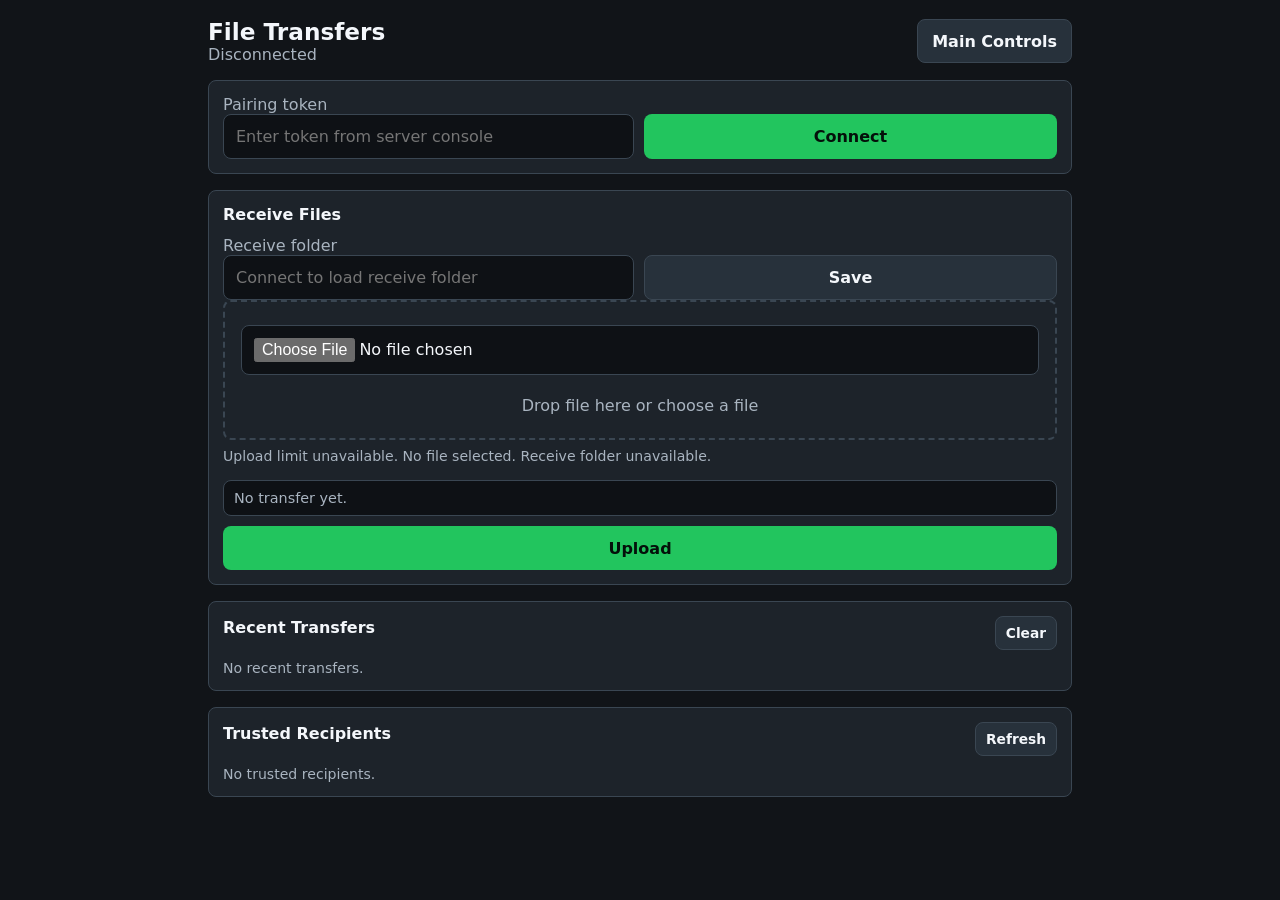
<file: static/file_transfer.html>
<!doctype html>
<html lang="en">
  <head>
    <meta charset="utf-8" />
    <meta name="viewport" content="width=device-width, initial-scale=1" />
    <title>Screen Slickshift File Transfers</title>
    <link rel="stylesheet" href="/static/style.css" />
  </head>
  <body>
    <main class="shell file-transfer-shell">
      <header class="topbar">
        <div>
          <h1>File Transfers</h1>
          <p id="fileTransferStatus">Disconnected</p>
        </div>
        <a class="button-link secondary" href="/">Main Controls</a>
      </header>

      <section class="auth-panel">
        <label for="tokenInput">Pairing token</label>
        <div class="auth-row">
          <input id="tokenInput" type="password" autocomplete="off" placeholder="Enter token from server console" />
          <button id="connectButton" type="button">Connect</button>
        </div>
      </section>

      <section class="file-transfer-grid">
        <div class="panel upload-panel">
          <h2>Receive Files</h2>
          <label for="receiveDirInput">Receive folder</label>
          <div class="auth-row">
            <input id="receiveDirInput" type="text" autocomplete="off" placeholder="Connect to load receive folder" />
            <button id="saveReceiveDirButton" class="secondary" type="button">Save</button>
          </div>
          <div id="dropZone" class="drop-zone">
            <input id="fileInput" type="file" />
            <span>Drop file here or choose a file</span>
          </div>
          <div id="uploadLimitText" class="upload-meta">Upload limit loading...</div>
          <div id="uploadStatus" class="upload-status" role="status">No transfer yet.</div>
          <button id="uploadButton" type="button">Upload</button>
        </div>

        <div class="panel">
          <div class="section-header">
            <h2>Recent Transfers</h2>
            <button id="clearTransfersButton" class="secondary compact-button" type="button">Clear</button>
          </div>
          <div id="transferList" class="transfer-list"></div>
        </div>

        <div class="panel">
          <div class="section-header">
            <h2>Trusted Recipients</h2>
            <button id="refreshTargetsButton" class="secondary compact-button" type="button">Refresh</button>
          </div>
          <div id="targetList" class="state-list"></div>
        </div>
      </section>
    </main>

    <script src="/static/file_transfer.js"></script>
  </body>
</html>
</file>
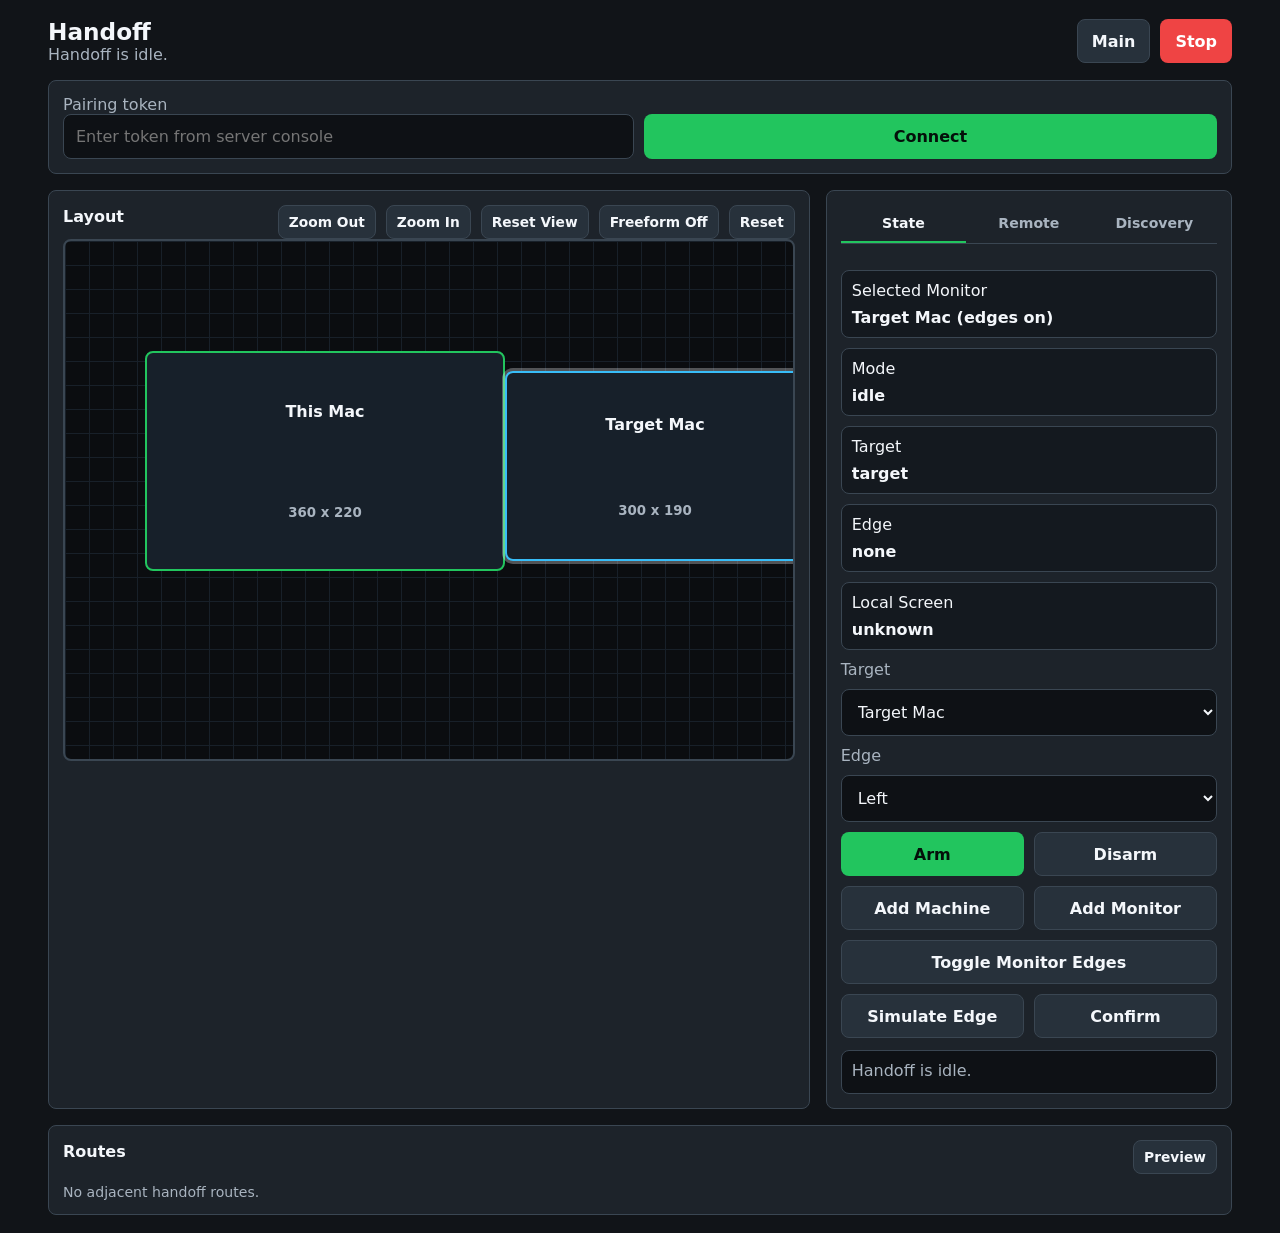
<file: static/handoff.html>
<!doctype html>
<html lang="en">
  <head>
    <meta charset="utf-8" />
    <meta name="viewport" content="width=device-width, initial-scale=1" />
    <title>Screen Slickshift Handoff</title>
    <link rel="stylesheet" href="/static/style.css" />
  </head>
  <body>
    <main class="shell handoff-shell">
      <header class="topbar">
        <div>
          <h1>Handoff</h1>
          <p id="handoffStatus">Simulation idle</p>
        </div>
        <div class="topbar-actions">
          <a class="button-link secondary" href="/" rel="noopener">Main</a>
          <button id="handoffStopButton" class="danger" type="button">Stop</button>
        </div>
      </header>

      <section class="auth-panel" id="handoffAuthPanel">
        <label for="handoffTokenInput">Pairing token</label>
        <div class="auth-row">
          <input id="handoffTokenInput" type="password" autocomplete="off" placeholder="Enter token from server console" />
          <button id="handoffConnectButton" type="button">Connect</button>
        </div>
      </section>

      <section class="handoff-grid">
        <div class="panel handoff-layout-panel">
          <div class="panel-header">
            <h2>Layout</h2>
            <div class="button-pair">
              <button id="zoomOutButton" class="secondary compact-button" type="button">Zoom Out</button>
              <button id="zoomInButton" class="secondary compact-button" type="button">Zoom In</button>
              <button id="resetViewButton" class="secondary compact-button" type="button">Reset View</button>
              <button id="freeformButton" class="secondary compact-button" type="button">Freeform Off</button>
              <button id="resetLayoutButton" class="secondary compact-button" type="button">Reset</button>
            </div>
          </div>
          <div id="layoutCanvas" class="layout-canvas" aria-label="Screen layout simulation">
            <div id="layoutWorld" class="layout-world"></div>
          </div>
        </div>

        <div class="panel handoff-control-panel">
          <div class="tab-bar" role="tablist">
            <button class="tab-button active" data-tab="state" type="button" role="tab">State</button>
            <button class="tab-button" data-tab="remote" type="button" role="tab">Remote</button>
            <button class="tab-button" data-tab="discovery" type="button" role="tab">
              Discovery<span id="discoveryBadge" class="tab-badge" hidden></span>
            </button>
          </div>

          <div id="tabState" class="tab-panel">
            <div class="state-list">
              <div class="state-item">
                <span>Selected Monitor</span>
                <strong id="selectedScreenText">none</strong>
              </div>
              <div class="state-item">
                <span>Mode</span>
                <strong id="handoffModeText">idle</strong>
              </div>
              <div class="state-item">
                <span>Target</span>
                <strong id="handoffTargetText">none</strong>
              </div>
              <div class="state-item">
                <span>Edge</span>
                <strong id="handoffEdgeText">none</strong>
              </div>
              <div id="dwellProgressItem" class="dwell-progress-item" hidden>
                <div class="dwell-progress-track">
                  <div id="dwellProgressFill" class="dwell-progress-fill"></div>
                </div>
              </div>
              <div class="state-item">
                <span>Local Screen</span>
                <strong id="localScreenText">unknown</strong>
              </div>
            </div>

            <label for="targetSelect">Target</label>
            <select id="targetSelect"></select>

            <label for="edgeSelect">Edge</label>
            <select id="edgeSelect">
              <option value="left">Left</option>
              <option value="right">Right</option>
              <option value="top">Top</option>
              <option value="bottom">Bottom</option>
            </select>

            <div class="click-row">
              <button id="armHandoffButton" type="button">Arm</button>
              <button id="disarmHandoffButton" class="secondary" type="button">Disarm</button>
            </div>
            <div class="click-row">
              <button id="addMachineButton" class="secondary" type="button">Add Machine</button>
              <button id="addMonitorButton" class="secondary" type="button">Add Monitor</button>
            </div>
            <button id="toggleEdgeButton" class="secondary" type="button">Toggle Monitor Edges</button>
            <div class="click-row">
              <button id="simulateEdgeButton" class="secondary" type="button">Simulate Edge</button>
              <button id="confirmHandoffButton" class="secondary" type="button">Confirm</button>
            </div>
          </div>

          <div id="tabRemote" class="tab-panel" hidden>
            <label for="remoteHostInput">Host or IP</label>
            <input id="remoteHostInput" type="text" autocomplete="off" placeholder="192.168.1.25" />

            <label for="remotePortInput">Port</label>
            <input id="remotePortInput" type="number" min="1" max="65535" value="8765" />

            <label for="remoteTokenInput">Remote token</label>
            <input id="remoteTokenInput" type="password" autocomplete="off" placeholder="Token shown on target machine" />

            <div class="click-row">
              <button id="remoteConnectButton" type="button">Connect Remote</button>
              <button id="remoteDisconnectButton" class="secondary" type="button">Disconnect</button>
            </div>
            <div class="state-item remote-state">
              <span>Remote</span>
              <strong id="remoteStatusText">disconnected</strong>
            </div>
            <div class="click-row">
              <button id="remoteArmButton" class="secondary" type="button" disabled>Arm Handoff</button>
              <button id="remotePreviewRoutesButton" class="secondary compact-button" type="button">Routes</button>
            </div>
            <div id="remoteRouteHint" class="remote-stop-hint"></div>
            <button id="goActiveButton" type="button" disabled>Go Active</button>
            <div id="remoteMousePad" class="remote-mouse-pad" role="button" tabindex="0">
              <span>Remote touchpad</span>
            </div>
            <div class="remote-stop-hint">Press Escape or Stop to disconnect remote mouse.</div>
            <div class="click-row">
              <button id="remoteWiggleButton" class="secondary" type="button">Wiggle</button>
              <button id="remoteLeftClickButton" class="secondary" type="button">Left Click</button>
              <button id="remoteRightClickButton" class="secondary" type="button">Right Click</button>
            </div>
          </div>

          <div id="tabDiscovery" class="tab-panel" hidden>
            <div class="discovery-header">
              <h2>Discovery</h2>
              <button id="discoveryToggleButton" class="secondary compact-button" type="button">Start Advertising</button>
            </div>
            <div id="discoveryList" class="discovery-list">
              <div class="empty-state">Start advertising to find nearby devices.</div>
            </div>
          </div>

          <div class="handoff-status-box" id="handoffNotice">Handoff is idle.</div>
        </div>

        <div class="panel handoff-routes-panel">
          <div class="panel-header">
            <h2>Routes</h2>
            <button id="refreshRoutesButton" class="secondary compact-button" type="button">Preview</button>
          </div>
          <div id="routeList" class="state-list"></div>
        </div>
      </section>
    </main>

    <div id="activeHandoffLayer" class="active-handoff-layer" tabindex="-1" hidden>
      <div class="active-handoff-bar">
        <div>
          <strong id="activeHandoffStatus">Remote handoff active</strong>
          <div class="remote-stop-hint">Drag to move &middot; Scroll to scroll &middot; Keys forwarded &middot; Escape to stop</div>
        </div>
        <div class="click-row">
          <button id="activeLayerCaptureButton" class="secondary" type="button">Capture Cursor</button>
          <button id="activeLayerLeftClickButton" class="secondary" type="button">Left Click</button>
          <button id="activeLayerRightClickButton" class="secondary" type="button">Right Click</button>
          <button id="activeLayerStopButton" class="danger" type="button">Stop</button>
        </div>
      </div>
    </div>

    <div id="pairModal" class="modal-overlay" hidden>
      <div class="modal">
        <h2>Pair with <span id="pairModalTargetName"></span></h2>
        <p>Enter the PIN shown on the target device's screen:</p>
        <div class="pair-countdown-row">
          <span>Expires in</span>
          <strong id="pairCountdownText">—</strong>
        </div>
        <input id="pairPinInput" type="text" inputmode="numeric" maxlength="6" placeholder="6-digit PIN" autocomplete="off" />
        <div class="permission-row">
          <label class="permission-label"><input type="checkbox" id="permMouseCheck" checked /> Mouse</label>
          <label class="permission-label"><input type="checkbox" id="permKeyboardCheck" checked /> Keyboard</label>
        </div>
        <label class="permission-label"><input type="checkbox" id="pairRememberCheck" checked /> Remember this device</label>
        <div id="pairModalError" class="modal-error" hidden></div>
        <div class="click-row">
          <button id="pairConnectButton" type="button">Connect</button>
          <button id="pairCancelButton" class="secondary" type="button">Cancel</button>
        </div>
      </div>
    </div>

    <div id="pendingPairModal" class="modal-overlay" hidden>
      <div class="modal">
        <h2>Pairing Request</h2>
        <p><strong id="pendingRequesterName"></strong> wants to pair with this device.</p>
        <p class="muted-text">Share this PIN with them (expires in <strong id="pendingPairCountdown">—</strong>s):</p>
        <div id="pendingPairCode" class="pair-code-display">——————</div>
        <button id="pendingDismissButton" class="secondary" type="button" style="margin-top:4px">Dismiss</button>
      </div>
    </div>

    <script src="/static/handoff.js"></script>
  </body>
</html>
</file>
<file: static/style.css>
:root {
  color-scheme: dark;
  --bg: #111418;
  --panel: #1d232a;
  --panel-strong: #27313b;
  --text: #f4f7fb;
  --muted: #a9b4c0;
  --accent: #22c55e;
  --accent-strong: #16a34a;
  --danger: #ef4444;
  --border: #3a4652;
}

* {
  box-sizing: border-box;
}

[hidden] {
  display: none !important;
}

body {
  margin: 0;
  min-height: 100vh;
  background: var(--bg);
  color: var(--text);
  font-family: "Segoe UI", system-ui, sans-serif;
}

.shell {
  width: min(1180px, 100%);
  margin: 0 auto;
  padding: 18px;
}

.topbar {
  display: flex;
  align-items: center;
  justify-content: space-between;
  gap: 16px;
  margin-bottom: 16px;
}

.topbar-actions {
  display: flex;
  align-items: center;
  gap: 10px;
}

h1,
h2,
p {
  margin: 0;
}

h1 {
  font-size: 1.45rem;
}

h2 {
  font-size: 1rem;
  margin-bottom: 12px;
}

h3 {
  margin: 0;
  font-size: 0.86rem;
}

p,
label {
  color: var(--muted);
}

.auth-panel,
.panel {
  background: var(--panel);
  border: 1px solid var(--border);
  border-radius: 8px;
  padding: 14px;
}

.auth-panel {
  margin-bottom: 16px;
}

.auth-row,
.click-row,
.panel-header,
.section-header,
.button-pair,
.item-actions {
  display: flex;
  gap: 10px;
}

.panel-header,
.section-header {
  align-items: center;
  justify-content: space-between;
}

.grid {
  display: grid;
  grid-template-columns: repeat(2, minmax(0, 1fr));
  gap: 16px;
}

.touch-panel {
  grid-row: span 2;
}

.file-transfer-shell {
  width: min(900px, 100%);
}

.file-transfer-grid {
  display: grid;
  gap: 16px;
}

.handoff-shell {
  width: min(1220px, 100%);
}

.handoff-grid {
  display: grid;
  grid-template-columns: minmax(0, 1.5fr) minmax(280px, 0.8fr);
  gap: 16px;
}

.handoff-layout-panel {
  min-width: 0;
}

.handoff-control-panel {
  display: grid;
  align-content: start;
  gap: 12px;
}

.handoff-routes-panel {
  grid-column: 1 / -1;
}

input,
textarea,
select,
button,
.button-link {
  width: 100%;
  border-radius: 8px;
  border: 1px solid var(--border);
  font: inherit;
}

input,
textarea,
select {
  background: #0e1115;
  color: var(--text);
  padding: 12px;
}

textarea {
  resize: vertical;
}

button,
.button-link {
  display: inline-flex;
  align-items: center;
  justify-content: center;
  min-height: 44px;
  padding: 10px 14px;
  background: var(--accent);
  color: #04100a;
  border-color: transparent;
  font-weight: 700;
  cursor: pointer;
  text-decoration: none;
}

button:hover,
.button-link:hover {
  background: var(--accent-strong);
}

button.secondary,
.button-link.secondary {
  background: var(--panel-strong);
  color: var(--text);
  border-color: var(--border);
}

button.danger {
  width: auto;
  background: var(--danger);
  color: white;
}

button.compact-button {
  width: auto;
  min-height: 34px;
  padding: 7px 10px;
  font-size: 0.86rem;
}

.button-link.secondary {
  width: auto;
}

button.text-danger {
  background: transparent;
  color: #fecaca;
  border-color: #7f1d1d;
}

button.text-danger:hover {
  background: #7f1d1d;
  color: white;
}

.touchpad {
  height: min(56vh, 470px);
  min-height: 320px;
  display: grid;
  place-items: center;
  margin-bottom: 12px;
  border: 2px solid var(--border);
  border-radius: 8px;
  background: #0b0d10;
  color: var(--muted);
  touch-action: none;
  user-select: none;
}

.touchpad.locked {
  border-color: var(--accent);
  color: var(--text);
}

.layout-canvas {
  position: relative;
  height: min(58vh, 560px);
  min-height: 360px;
  overflow: hidden;
  border: 2px solid var(--border);
  border-radius: 8px;
  background:
    linear-gradient(#182029 1px, transparent 1px),
    linear-gradient(90deg, #182029 1px, transparent 1px),
    #0b0d10;
  background-size: 24px 24px;
  touch-action: none;
  cursor: grab;
}

.layout-canvas:active {
  cursor: grabbing;
}

.layout-world {
  position: absolute;
  inset: 0;
  width: 2400px;
  height: 1600px;
  transform-origin: 0 0;
}

.layout-screen {
  position: absolute;
  display: grid;
  place-items: center;
  gap: 6px;
  min-height: 80px;
  padding: 10px;
  border: 2px solid #64748b;
  border-radius: 8px;
  background: #17202a;
  color: var(--text);
  cursor: grab;
  user-select: none;
  transform-origin: 0 0;
}

.layout-screen:active {
  cursor: grabbing;
}

.layout-screen.local {
  border-color: #22c55e;
}

.layout-screen.target {
  border-color: #38bdf8;
}

.layout-screen[data-selected="true"] {
  box-shadow: 0 0 0 3px rgba(244, 247, 251, 0.3);
}

.layout-screen[data-edge-enabled="false"] {
  border-style: dashed;
  opacity: 0.58;
}

.layout-screen span,
.layout-screen small {
  pointer-events: none;
}

.layout-screen small {
  color: var(--muted);
}

.handoff-status-box {
  min-height: 44px;
  padding: 10px;
  border: 1px solid var(--border);
  border-radius: 8px;
  background: #0e1115;
  color: var(--muted);
}

.remote-control-block {
  display: grid;
  gap: 10px;
  margin-top: 14px;
  padding-top: 14px;
  border-top: 1px solid var(--border);
}

.remote-control-block h2 {
  margin: 0;
}

.remote-state {
  min-height: 40px;
}

.remote-mouse-pad {
  min-height: 132px;
  display: grid;
  place-items: center;
  border: 1px solid var(--border);
  border-radius: 8px;
  background: #111820;
  color: var(--muted);
  cursor: crosshair;
  user-select: none;
  touch-action: none;
}

.remote-mouse-pad[data-active="true"] {
  border-color: #38bdf8;
  color: var(--text);
}

.remote-mouse-pad:focus-visible {
  outline: 3px solid rgba(56, 189, 248, 0.45);
  outline-offset: 3px;
}

.remote-stop-hint {
  min-height: 18px;
  color: var(--muted);
  font-size: 0.86rem;
}

.dwell-progress-item {
  padding: 4px 2px;
}

.dwell-progress-track {
  height: 5px;
  background: var(--border);
  border-radius: 3px;
  overflow: hidden;
}

.dwell-progress-fill {
  height: 100%;
  width: 0%;
  background: var(--accent);
  border-radius: 3px;
  transition: width 0.08s linear;
}

.active-handoff-layer {
  position: fixed;
  inset: 0;
  z-index: 20;
  display: grid;
  align-items: start;
  justify-items: center;
  padding: 18px;
  background: rgba(17, 20, 24, 0.62);
  cursor: crosshair;
  touch-action: none;
}

.active-handoff-layer[hidden] {
  display: none;
}

.active-handoff-bar {
  width: min(760px, 100%);
  display: flex;
  align-items: center;
  justify-content: space-between;
  gap: 12px;
  padding: 12px;
  border: 1px solid var(--border);
  border-radius: 8px;
  background: #111820;
  box-shadow: 0 16px 40px rgba(0, 0, 0, 0.35);
}

.route-item {
  grid-template-columns: 1fr auto auto;
  align-items: center;
}

.route-arm-button {
  min-height: 32px;
}

.slider-row {
  display: grid;
  grid-template-columns: auto 1fr auto;
  align-items: center;
  gap: 10px;
  margin-bottom: 12px;
}

.slider-row input {
  padding: 0;
}

.slider-row output {
  min-width: 34px;
  color: var(--text);
  text-align: right;
}

.macro-list {
  display: grid;
  grid-template-columns: repeat(auto-fit, minmax(130px, 1fr));
  gap: 10px;
}

.drop-zone {
  min-height: 140px;
  display: grid;
  place-items: center;
  gap: 8px;
  margin-bottom: 12px;
  padding: 16px;
  border: 2px dashed var(--border);
  border-radius: 8px;
  color: var(--muted);
  text-align: center;
}

.drop-zone.drag-over {
  border-color: var(--accent);
  color: var(--text);
}

.upload-meta {
  min-height: 22px;
  margin: -4px 0 10px;
  color: var(--muted);
  font-size: 0.88rem;
  overflow-wrap: anywhere;
}

.upload-meta.warning {
  color: #fecaca;
}

.upload-status {
  min-height: 36px;
  margin-bottom: 10px;
  padding: 9px 10px;
  border: 1px solid var(--border);
  border-radius: 8px;
  background: #0e1115;
  color: var(--muted);
  font-size: 0.9rem;
  overflow-wrap: anywhere;
}

.upload-status.success {
  border-color: #166534;
  color: #bbf7d0;
}

.upload-status.error {
  border-color: #7f1d1d;
  color: #fecaca;
}

.transfer-history {
  margin-top: 12px;
  padding-top: 12px;
  border-top: 1px solid var(--border);
}

.transfer-list {
  display: grid;
  gap: 8px;
  margin-top: 10px;
}

.transfer-item {
  padding: 9px 10px;
  border: 1px solid var(--border);
  border-radius: 8px;
  background: #0e1115;
}

.security-panel {
  grid-column: 1 / -1;
}

.security-section {
  padding-top: 12px;
  border-top: 1px solid var(--border);
}

.security-section + .security-section {
  margin-top: 14px;
}

.state-list {
  display: grid;
  gap: 10px;
  margin-top: 10px;
}

.state-item {
  display: grid;
  gap: 8px;
  padding: 10px;
  border: 1px solid var(--border);
  border-radius: 8px;
  background: #14191f;
}

.state-item.review-required {
  border-color: #f59e0b;
}

.item-title {
  display: flex;
  justify-content: space-between;
  gap: 10px;
  color: var(--text);
  font-weight: 700;
}

.item-meta,
.empty-state {
  color: var(--muted);
  font-size: 0.88rem;
}

.item-meta {
  display: grid;
  gap: 4px;
}

.permission-list {
  display: flex;
  flex-wrap: wrap;
  gap: 6px;
}

.permission-toggle-list {
  display: grid;
  grid-template-columns: repeat(auto-fit, minmax(155px, 1fr));
  gap: 8px;
}

.permission-toggle {
  display: flex;
  align-items: center;
  gap: 8px;
  min-height: 34px;
  padding: 7px 9px;
  border: 1px solid var(--border);
  border-radius: 8px;
  background: #0e1115;
  color: var(--text);
  font-size: 0.84rem;
}

.permission-toggle input {
  width: auto;
  accent-color: var(--accent);
}

.pill {
  display: inline-flex;
  align-items: center;
  min-height: 24px;
  padding: 3px 8px;
  border: 1px solid var(--border);
  border-radius: 999px;
  color: var(--muted);
  font-size: 0.8rem;
}

.pill.enabled {
  border-color: #14532d;
  color: #bbf7d0;
}

.pill.warning {
  border-color: #92400e;
  color: #fde68a;
}

.pairing-code-display {
  margin-top: 10px;
  padding: 10px;
  border: 1px dashed var(--border);
  border-radius: 8px;
  color: var(--muted);
}

.pairing-code-value {
  color: var(--text);
  font-size: 1.3rem;
  font-weight: 800;
  letter-spacing: 0.08em;
}

.item-actions {
  flex-wrap: wrap;
}

.item-actions button {
  flex: 0 1 auto;
}

.log-panel {
  grid-column: 1 / -1;
}

#activityLog {
  min-height: 120px;
  max-height: 220px;
  overflow: auto;
  margin: 0;
  color: var(--muted);
  white-space: pre-wrap;
}

.tab-bar {
  display: flex;
  border-bottom: 1px solid var(--border);
  margin-bottom: 4px;
}

.tab-button {
  flex: 1;
  background: transparent;
  border: none;
  border-bottom: 2px solid transparent;
  border-radius: 0;
  color: var(--muted);
  font-weight: 600;
  min-height: 38px;
  padding: 6px 8px;
  font-size: 0.88rem;
  position: relative;
}

.tab-button:hover {
  background: var(--panel-strong);
  color: var(--text);
}

.tab-button.active {
  color: var(--text);
  border-bottom-color: var(--accent);
  background: transparent;
}

.tab-panel {
  display: grid;
  gap: 10px;
  align-content: start;
}

.tab-badge {
  display: inline-block;
  width: 7px;
  height: 7px;
  background: var(--accent);
  border-radius: 50%;
  margin-left: 5px;
  vertical-align: middle;
  position: relative;
  top: -1px;
}

.modal-overlay {
  position: fixed;
  inset: 0;
  background: rgba(0, 0, 0, 0.6);
  display: flex;
  align-items: center;
  justify-content: center;
  z-index: 200;
}

.modal {
  background: var(--panel);
  border: 1px solid var(--border);
  border-radius: 10px;
  padding: 22px 24px;
  max-width: 380px;
  width: calc(100% - 32px);
  display: flex;
  flex-direction: column;
  gap: 12px;
}

.modal h2 {
  margin-bottom: 0;
}

.modal-error {
  color: var(--danger);
  font-size: 0.875rem;
}

.pair-code-display {
  font-size: 2.4rem;
  font-weight: 800;
  letter-spacing: 0.18em;
  text-align: center;
  padding: 14px;
  background: var(--bg);
  border: 1px solid var(--border);
  border-radius: 8px;
  font-family: monospace;
}

.pair-countdown-row {
  display: flex;
  align-items: center;
  gap: 6px;
  font-size: 0.875rem;
  color: var(--muted);
}

.permission-row {
  display: flex;
  gap: 16px;
}

.permission-label {
  display: flex;
  align-items: center;
  gap: 6px;
  cursor: pointer;
  font-size: 0.9rem;
}

.muted-text {
  display: block;
  color: var(--muted);
  font-size: 0.8rem;
}

.discovery-block {
  margin-top: 12px;
}

.discovery-header {
  display: flex;
  align-items: center;
  justify-content: space-between;
  margin-bottom: 6px;
}

.discovery-header h2 {
  margin-bottom: 0;
}

.discovery-list {
  display: flex;
  flex-direction: column;
  gap: 4px;
}

.discovery-device {
  display: flex;
  align-items: center;
  justify-content: space-between;
  gap: 8px;
  padding: 8px 10px;
  background: var(--panel-strong);
  border-radius: 6px;
}

.discovery-device-info {
  display: flex;
  flex-direction: column;
  min-width: 0;
}

@media (max-width: 760px) {
  .shell {
    padding: 12px;
  }

  .topbar,
  .grid,
  .handoff-grid,
  .auth-row,
  .click-row,
  .section-header,
  .button-pair,
  .item-title {
    display: grid;
    grid-template-columns: 1fr;
  }

  button.danger,
  button.compact-button {
    width: 100%;
  }
}
</file>
